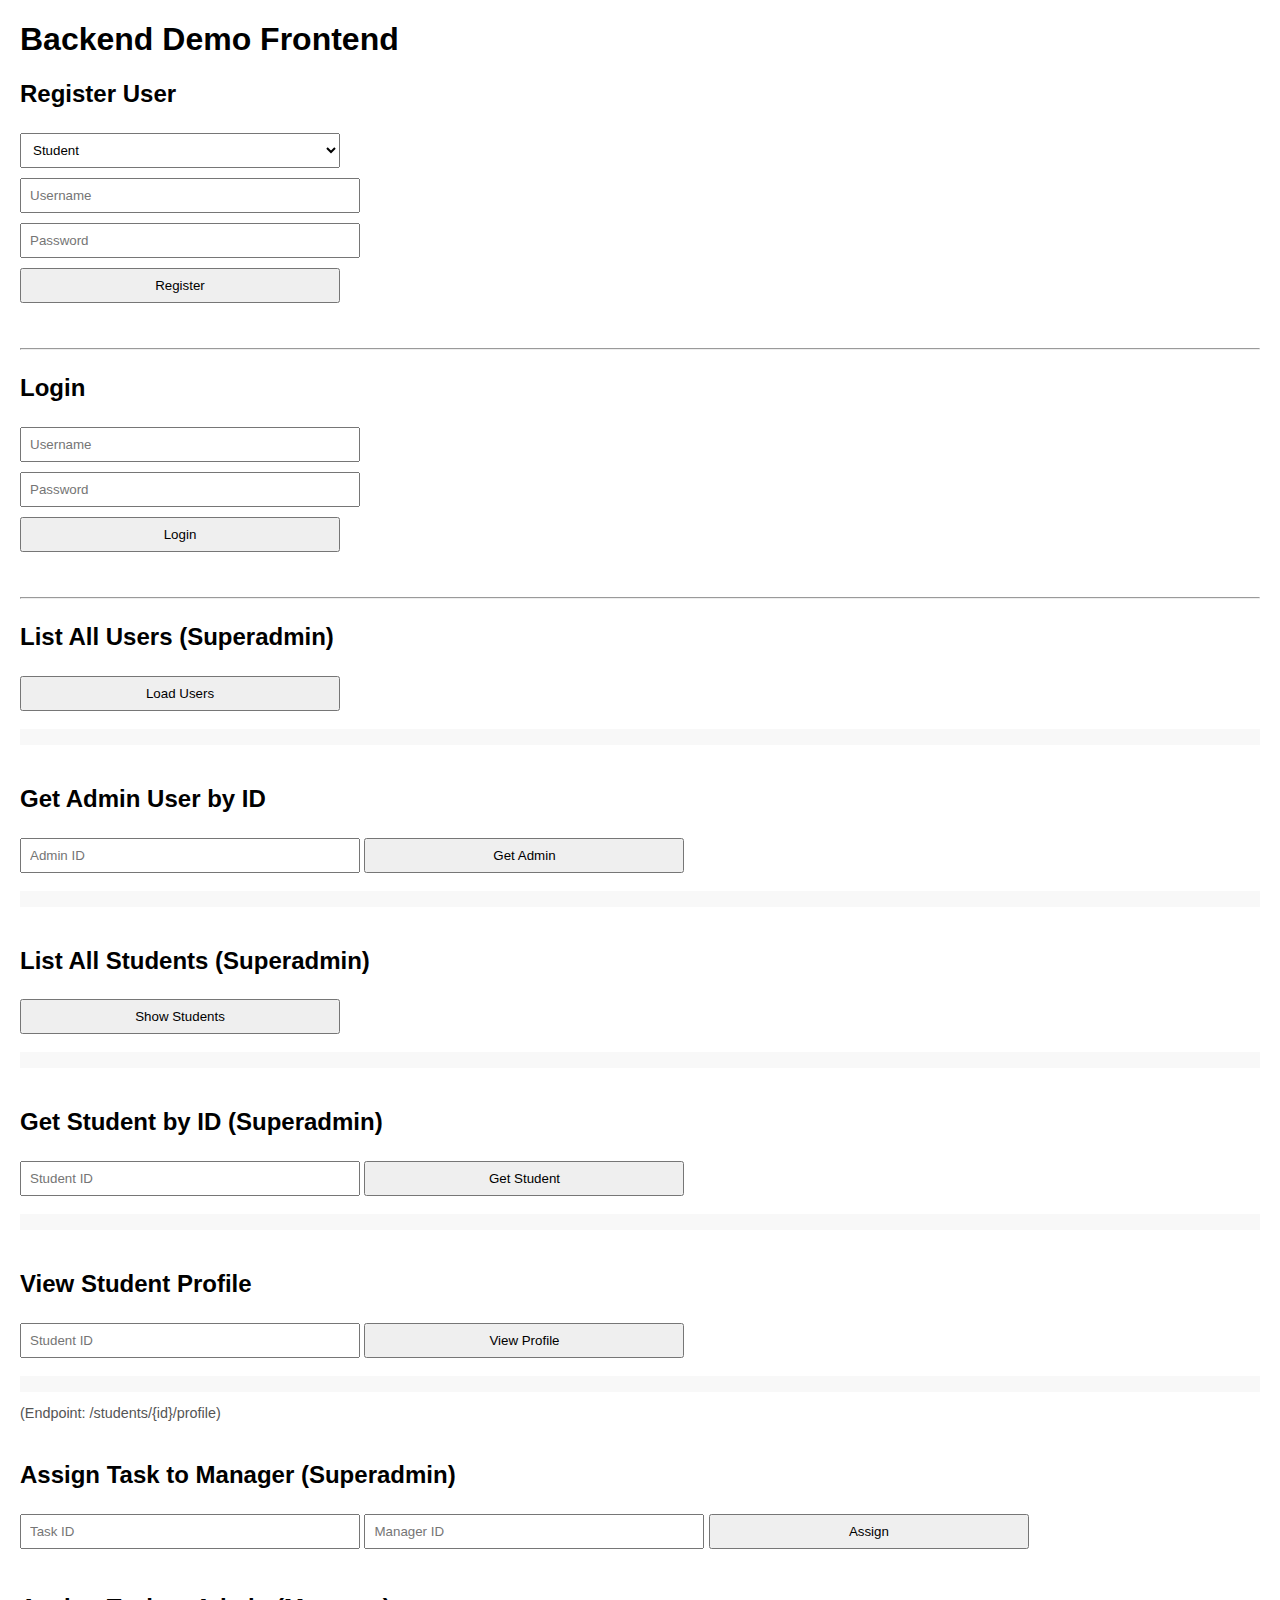
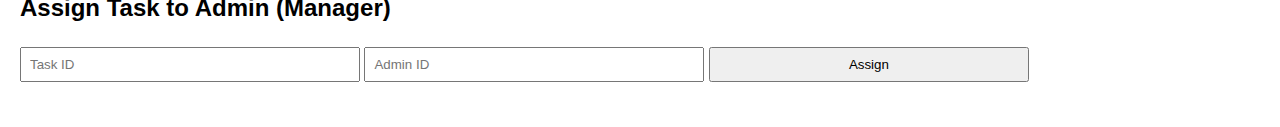
<file: src/main/resources/static/index.html>
<!DOCTYPE html>
<html>
<head>
  <title>Backend Demo Frontend</title>
  <style>
    body { font-family: Arial, sans-serif; margin: 20px; }
    input, button, select { margin: 5px 0; padding: 8px; width: 320px; }
    label { font-weight: bold; }
    hr { margin: 24px 0; }
    .success { color: green; }
    .error { color: red; }
    .section { margin-bottom: 40px; }
    .smaller { font-size: 0.9em; color: #555; }
    pre { background: #f8f8f8; padding: 8px; overflow-x: auto; }
  </style>
</head>
<body>

  <h1>Backend Demo Frontend</h1>
  <div id="message"></div>

  <!-- Register -->
  <div class="section">
    <h2>Register User</h2>
    <select id="registerRole">
      <option value="student">Student</option>
      <option value="admin">Admin</option>
      <option value="manager">Manager</option>
      <option value="superadmin">Superadmin</option>
    </select><br />
    <input id="registerUsername" placeholder="Username"/><br />
    <input id="registerPassword" placeholder="Password" type="password"/><br />
    <button onclick="registerUser()">Register</button>
  </div><hr />

  <!-- Login -->
  <div class="section">
    <h2>Login</h2>
    <input id="loginUsername" placeholder="Username"/><br />
    <input id="loginPassword" placeholder="Password" type="password"/><br />
    <button onclick="loginUser()">Login</button>
  </div><hr />

  <!-- List Superadmin Users -->
  <div class="section">
    <h2>List All Users (Superadmin)</h2>
    <button onclick="listSuperadminUsers()">Load Users</button>
    <pre id="usersList"></pre>
  </div>

  <!-- Get Admin User by ID -->
  <div class="section">
    <h2>Get Admin User by ID</h2>
    <input id="adminIdLookup" placeholder="Admin ID"/>
    <button onclick="getAdminById()">Get Admin</button>
    <pre id="adminDetail"></pre>
  </div>

  <!-- List All Students (Superadmin) -->
  <div class="section">
    <h2>List All Students (Superadmin)</h2>
    <button onclick="listAllStudents()">Show Students</button>
    <pre id="studentsList"></pre>
  </div>

  <!-- Get Student by ID (Superadmin) -->
  <div class="section">
    <h2>Get Student by ID (Superadmin)</h2>
    <input id="studentIdLookup" placeholder="Student ID"/>
    <button onclick="getStudentById()">Get Student</button>
    <pre id="studentDetail"></pre>
  </div>

  <!-- Student Profile -->
  <div class="section">
    <h2>View Student Profile</h2>
    <input id="profileStudentId" placeholder="Student ID"/>
    <button onclick="getStudentProfile()">View Profile</button>
    <pre id="profileDetail"></pre>
    <div class="smaller">(Endpoint: /students/{id}/profile)</div>
  </div>

  <!-- Assign Task to Manager (Superadmin) -->
  <div class="section">
    <h2>Assign Task to Manager (Superadmin)</h2>
    <input id="taskIdToManager" placeholder="Task ID"/>
    <input id="managerId" placeholder="Manager ID"/>
    <button onclick="assignTaskToManager()">Assign</button>
  </div>

  <!-- Assign Task to Admin (Manager) -->
  <div class="section">
    <h2>Assign Task to Admin (Manager)</h2>
    <input id="taskIdToAdmin" placeholder="Task ID"/>
    <input id="adminIdAssign" placeholder="Admin ID"/>
    <button onclick="assignTaskToAdmin()">Assign</button>
  </div>

  <script>
    function showMessage(msg, isError = false) {
      const div = document.getElementById("message");
      div.textContent = msg;
      div.className = isError ? "error" : "success";
      setTimeout(() => { div.textContent = ""; }, 4500);
    }

    let token = localStorage.getItem("token") || "";

    // --- Registration ---
    async function registerUser() {
      const role = document.getElementById("registerRole").value;
      const username = document.getElementById("registerUsername").value;
      const password = document.getElementById("registerPassword").value;
      if(!username || !password){
        showMessage("Enter username and password.", true); return;
      }
      let url = "/register/" + role;
      let body = JSON.stringify({username, password});
      let res = await fetch(url, {
        method: 'POST',
        headers: {'Content-Type': 'application/json'},
        body
      });
      if(res.ok) showMessage(`Registered as ${role}!`);
      else showMessage("Registration failed: " + await res.text(), true);
    }

    // --- Login ---
    async function loginUser() {
      const username = document.getElementById("loginUsername").value;
      const password = document.getElementById("loginPassword").value;
      if(!username || !password){
        showMessage("Enter username and password.", true); return;
      }
      let res = await fetch("/login", {
        method: "POST",
        headers: {"Content-Type": "application/json"},
        body: JSON.stringify({ username, password })
      });
      if(res.ok) {
        let data = await res.json();
        token = data.token;
        localStorage.setItem("token", token);
        showMessage("Login successful!");
      } else showMessage("Login failed: " + await res.text(), true);
    }

    // --- List all users (superadmin) ---
    async function listSuperadminUsers() {
      if(!token){ showMessage("Login first.", true); return; }
      let res = await fetch("/superadmin/api/users",
        { headers: {"Authorization": "Bearer " + token } });
      if(res.ok) document.getElementById("usersList").textContent = JSON.stringify(await res.json(), null, 2);
      else document.getElementById("usersList").textContent = "Error: " + await res.text();
    }

    // --- Get Admin user by ID ---
    async function getAdminById() {
      if(!token){ showMessage("Login first.", true); return; }
      const id = document.getElementById("adminIdLookup").value;
      if(!id) { showMessage("Enter Admin ID.", true); return; }
      let res = await fetch(`/superadmin/api/users/Admin/${id}`,
        { headers: {"Authorization": "Bearer " + token } });
      if(res.ok) document.getElementById("adminDetail").textContent = JSON.stringify(await res.json(), null, 2);
      else document.getElementById("adminDetail").textContent = "Error: " + await res.text();
    }

    // --- List all students ---
    async function listAllStudents() {
      if(!token){ showMessage("Login first.", true); return; }
      let res = await fetch("/superadmin/api/students",
        { headers: {"Authorization": "Bearer " + token } });
      if(res.ok) document.getElementById("studentsList").textContent = JSON.stringify(await res.json(), null, 2);
      else document.getElementById("studentsList").textContent = "Error: " + await res.text();
    }

    // --- Get student by ID ---
    async function getStudentById() {
      if(!token){ showMessage("Login first.", true); return; }
      const id = document.getElementById("studentIdLookup").value;
      if(!id) { showMessage("Enter Student ID.", true); return; }
      let res = await fetch(`/superadmin/api/students/${id}`,
        { headers: {"Authorization": "Bearer " + token } });
      if(res.ok) document.getElementById("studentDetail").textContent = JSON.stringify(await res.json(), null, 2);
      else document.getElementById("studentDetail").textContent = "Error: " + await res.text();
    }

    // --- Student profile ---
    async function getStudentProfile() {
      if(!token){ showMessage("Login first.", true); return; }
      const id = document.getElementById("profileStudentId").value;
      if(!id) { showMessage("Enter Student ID.", true); return; }
      let res = await fetch(`/students/${id}/profile`, {
        headers: {"Authorization": "Bearer " + token }
      });
      if(res.ok) document.getElementById("profileDetail").textContent = JSON.stringify(await res.json(), null, 2);
      else document.getElementById("profileDetail").textContent = "Error: " + await res.text();
    }

    // --- Assign task to manager ---
    async function assignTaskToManager() {
      if(!token){ showMessage("Login first.", true); return; }
      const taskId = document.getElementById("taskIdToManager").value;
      const managerId = document.getElementById("managerId").value;
      if(!taskId || !managerId){
        showMessage("Enter Task ID and Manager ID.", true); return;
      }
      let res = await fetch("/superadmin/api/tasks/assign-to-manager", {
        method: "POST",
        headers: {"Authorization": "Bearer " + token, "Content-Type": "application/json"},
        body: JSON.stringify({ taskId, managerId })
      });
      if(res.ok) showMessage("Task assigned to manager.");
      else showMessage("Error: " + await res.text(), true);
    }

    // --- Assign task to admin ---
    async function assignTaskToAdmin() {
      if(!token){ showMessage("Login first.", true); return; }
      const taskId = document.getElementById("taskIdToAdmin").value;
      const adminId = document.getElementById("adminIdAssign").value;
      if(!taskId || !adminId){
        showMessage("Enter Task ID and Admin ID.", true); return;
      }
      let res = await fetch("/manager/api/tasks/assign-to-admin", {
        method: "POST",
        headers: {"Authorization": "Bearer " + token, "Content-Type": "application/json"},
        body: JSON.stringify({ taskId, adminId })
      });
      if(res.ok) showMessage("Task assigned to admin.");
      else showMessage("Error: " + await res.text(), true);
    }
  </script>
</body>
</html>
</file>
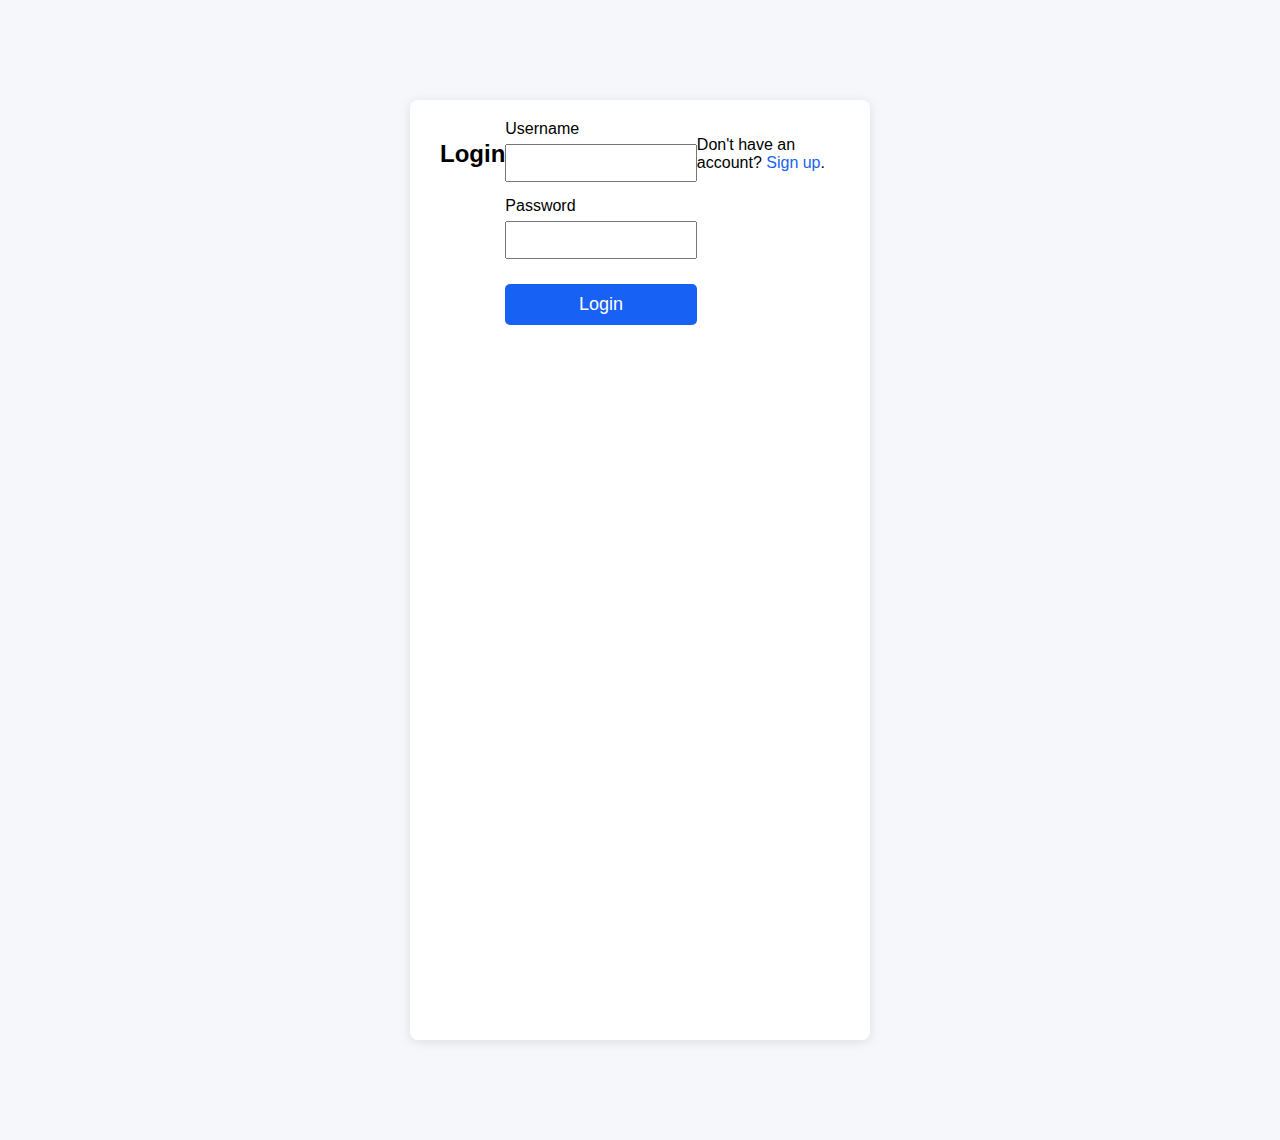
<file: src/main/resources/static/login.html>
<!DOCTYPE html>
<html lang="en">
<head>
  <meta charset="UTF-8" />
  <title>Login</title>
  <link rel="stylesheet" href="css/styles.css" />
</head>
<body>
  <div class="container auth-container">
    <h2>Login</h2>
    <form id="loginForm">
      <label>Username<input type="text" id="username" required /></label>
      <label>Password<input type="password" id="password" required /></label>
      <button type="submit">Login</button>
    </form>
    <p>Don't have an account? <a href="register.html">Sign up</a>.</p>
    <div id="message"></div>
  </div>

  <script src="js/auth.js"></script>
</body>
</html>
</file>
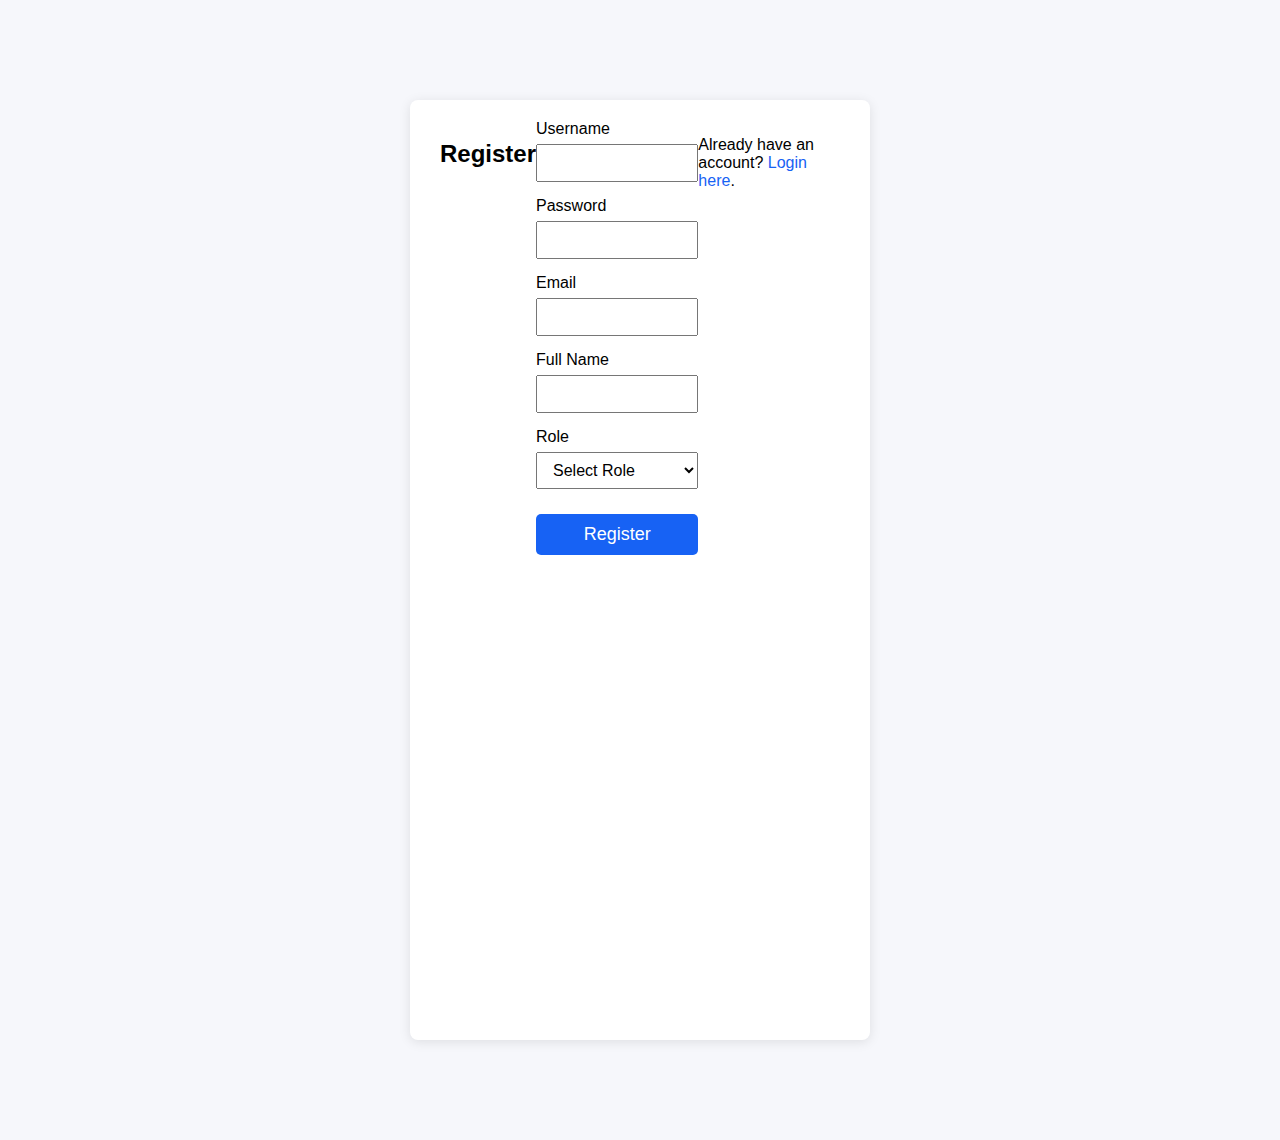
<file: src/main/resources/static/register.html>
<!DOCTYPE html>
<html lang="en">
<head>
  <meta charset="UTF-8" />
  <title>Register</title>
  <link rel="stylesheet" href="css/styles.css" />
</head>
<body>
  <div class="container auth-container">
    <h2>Register</h2>
    <form id="registerForm">
      <label>Username<input type="text" id="username" required></label>
      <label>Password<input type="password" id="password" required></label>
      <label>Email<input type="email" id="email" required></label>
      <label>Full Name<input type="text" id="fullName" required></label>

      <label>Role
        <select id="role" required>
          <option value="">Select Role</option>
          <option value="student">Student</option>
          <option value="admin">Admin</option>
          <option value="manager">Manager</option>
          <option value="superadmin">Superadmin</option>
        </select>
      </label>

      <label id="managerIdLabel" style="display:none;">
        Manager ID (required for Admin)
        <input type="number" id="managerId" />
      </label>

      <button type="submit">Register</button>
    </form>
    <p>Already have an account? <a href="login.html">Login here</a>.</p>
    <div id="message"></div>
  </div>

  <script src="js/auth.js"></script>
</body>
</html>
</file>
<file: src/main/resources/static/css/styles.css>
/* body {
  margin: 0; font-family: Arial, sans-serif; background: #f6f7fb;
}
.container {
  display: flex; min-height: 100vh;
}
.topbar {
  position: fixed; top: 0; width: 100%; height: 48px;
  background: #1762f4; color: white; line-height: 48px;
  padding-left: 16px; font-weight: bold; font-size: 20px;
  z-index: 1000;
  box-shadow: 0 2px 8px #e6e6e6;
}
.sidebar {
  width: 220px; background: #174fae; color: #fff;
  flex-shrink: 0; padding-top: 60px; position: fixed; height: 100vh; overflow-y: auto;
}
.sidebar h3 {
  padding-left: 20px; margin-bottom: 25px;
}
.sidebar ul {
  list-style: none; padding-left: 0;
}
.sidebar li {
  padding: 15px 20px; cursor: pointer; font-size: 16px;
  border-left: 3px solid transparent;
}
.sidebar li:hover, .sidebar li.active {
  background: #1762f4; border-left: 3px solid #fff;
}
.main-content {
  margin-left: 220px; padding: 60px 40px 40px 40px; width: calc(100% - 220px);
  background: white; box-sizing: border-box; min-height: calc(100vh - 60px);
}
.auth-container {
  max-width: 400px;
  margin: 100px auto; padding: 20px 30px; background: white;
  border-radius: 8px; box-shadow: 0 2px 12px rgba(0,0,0,0.1);
}
.auth-container h2 {
  margin-bottom: 20px;
}
.auth-container label {
  display: block;
  margin-bottom: 15px;
}
.auth-container input, .auth-container select {
  width: 100%; padding: 8px 12px; font-size: 16px; margin-top: 6px;
  box-sizing: border-box;
}
.auth-container button {
  width: 100%; padding: 10px 18px; background: #1762f4;
  border: none; border-radius: 5px; color: white; font-size: 18px; cursor: pointer;
  margin-top: 10px;
}
.auth-container button:hover {
  background: #114ac2;
}
.message {
  margin-top: 20px; color: red; font-weight: bold; text-align: center;
}
a {
  color: #1762f4; text-decoration: none;
}
a:hover {
  text-decoration: underline;
}
table {
  width: 100%; border-collapse: collapse; background: #eaefff;
}
th, td {
  border: 1px solid #ccc; padding: 8px; text-align: left; font-size: 14px;
}
th {
  background: #1762f4; color: white;
}
button {
  background: #1762f4; color: white; padding: 7px 14px;
  margin-right: 10px; border: none; border-radius: 5px; cursor: pointer;
}
button:hover {
  background: #114ac2;
} */


body {
  margin: 0; font-family: Arial, sans-serif; background: #f6f7fb;
}
.container {
  display: flex; min-height: 100vh;
}
.topbar {
  position: fixed; top: 0; width: 100%; height: 48px;
  background: #1762f4; color: white; line-height: 48px;
  padding-left: 16px; font-weight: bold; font-size: 20px;
  z-index: 1000;
  box-shadow: 0 2px 8px #e6e6e6;
}
.sidebar {
  width: 220px; background: #174fae; color: #fff;
  flex-shrink: 0; padding-top: 60px;
  position: fixed; height: 100vh; overflow-y: auto;
}
.sidebar h3 {
  padding-left: 20px; margin-bottom: 25px;
}
.sidebar ul {
  list-style: none; padding-left: 0;
}
.sidebar li {
  padding: 15px 20px; cursor: pointer; font-size: 16px;
  border-left: 3px solid transparent;
}
.sidebar li:hover, .sidebar li.active {
  background: #1762f4; border-left: 3px solid #fff;
}
.main-content {
  margin-left: 220px; padding: 60px 40px 40px 40px;
  width: calc(100% - 220px);
  background: white; box-sizing: border-box; min-height: calc(100vh - 60px);
}
.auth-container {
  max-width: 400px;
  margin: 100px auto; padding: 20px 30px; background: white;
  border-radius: 8px; box-shadow: 0 2px 12px rgba(0,0,0,0.1);
}
.auth-container h2 {
  margin-bottom: 20px;
}
.auth-container label {
  display: block;
  margin-bottom: 15px;
}
.auth-container input, .auth-container select {
  width: 100%; padding: 8px 12px; font-size: 16px; margin-top: 6px;
  box-sizing: border-box;
}
.auth-container button {
  width: 100%; padding: 10px 18px;
  background: #1762f4; border: none; border-radius: 5px;
  color: white; font-size: 18px; cursor: pointer; margin-top: 10px;
}
.auth-container button:hover {
  background: #114ac2;
}
.message {
  margin-top: 20px; color: red; font-weight: bold; text-align: center;
}
a {
  color: #1762f4; text-decoration: none;
}
a:hover {
  text-decoration: underline;
}
table {
  width: 100%; border-collapse: collapse; background: #eaefff;
}
th, td {
  border: 1px solid #ccc; padding: 8px; text-align: left; font-size: 14px;
}
th {
  background: #1762f4; color: white;
}
button {
  background: #1762f4; color: white; padding: 7px 14px;
  margin-right: 10px; border: none; border-radius: 5px; cursor: pointer;
}
button:hover {
  background: #114ac2;
}
</file>
